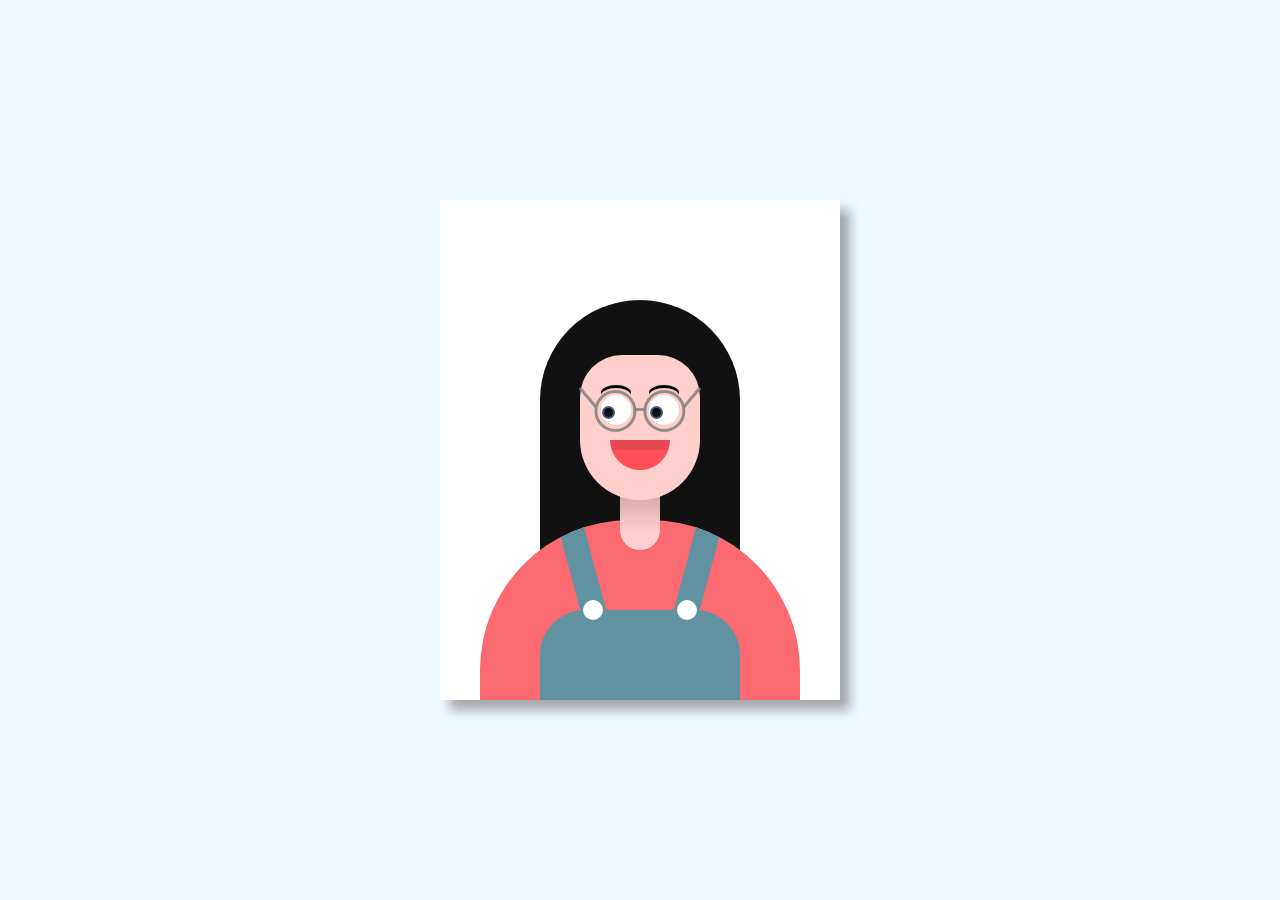
<file: cursor-ani-js/index.html>
<!DOCTYPE html>
<html lang="en">
  <head>
    <meta charset="UTF-8" />
    <meta http-equiv="X-UA-Compatible" content="IE=edge" />
    <meta name="viewport" content="width=device-width, initial-scale=1.0" />
    <link rel="stylesheet" href="style.css" />
    <title>Animation on hover with Javascript</title>
  </head>
  <body>
    <div class="box">
      <div class="hair"></div>
      <div class="bottom">
        <span></span>
      </div>
      <div class="head">
        <div class="neck"></div>
        <div class="face">
          <div class="eyes">
            <span class="eye"><i></i></span>
            <span class="eye"><i></i></span>
          </div>
          <div class="glasses">
            <span class="glass"></span>
            <span class="glass"></span>
          </div>
          <div class="mouth"></div>
        </div>
      </div>
    </div>
    <script src="app.js"></script>
  </body>
</html>
</file>
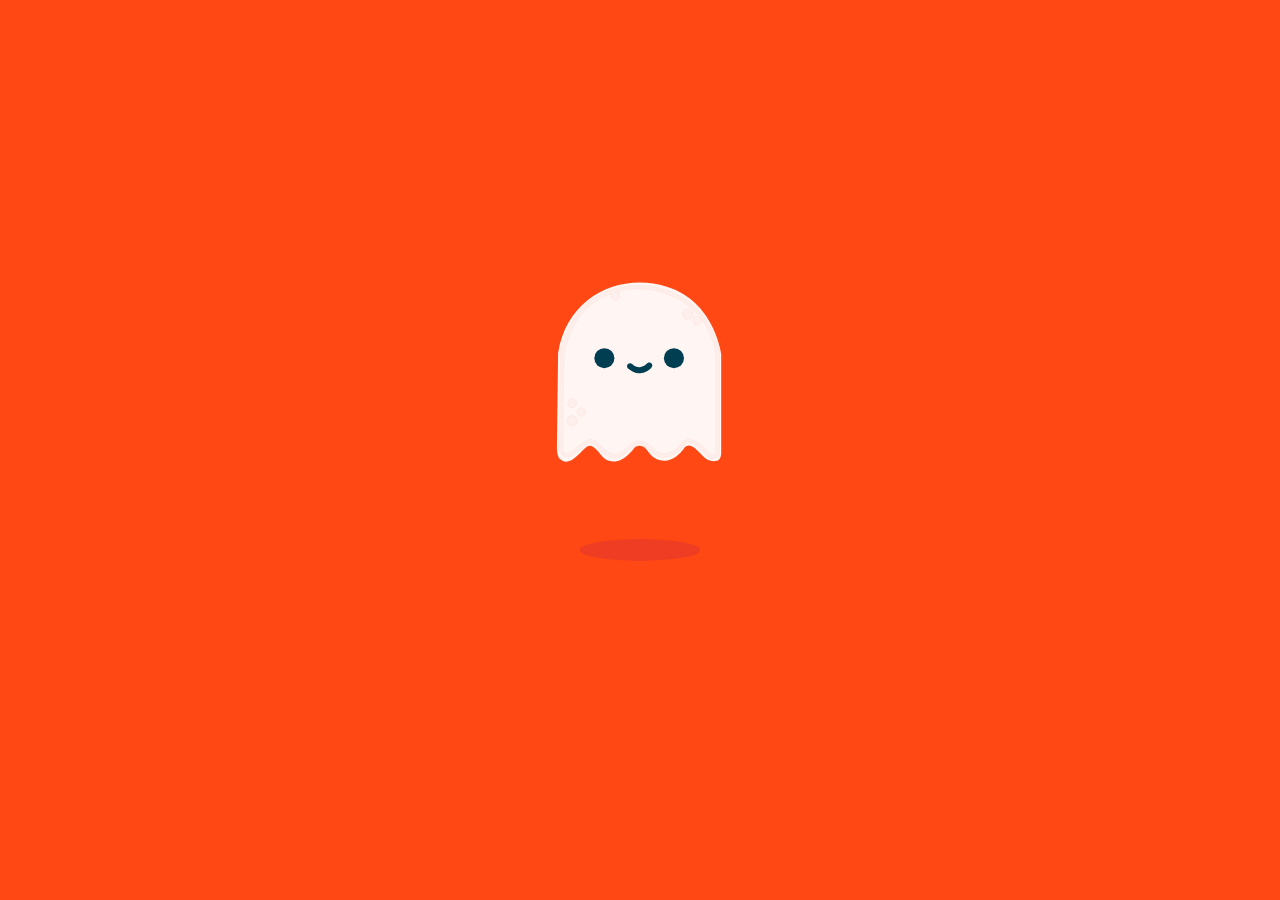
<file: float-ghost/index.html>
<!DOCTYPE html>
<html lang="en">
  <head>
    <meta charset="UTF-8" />
    <meta http-equiv="X-UA-Compatible" content="IE=edge" />
    <meta name="viewport" content="width=device-width, initial-scale=1.0" />
    <link rel="stylesheet" href="styles.css" />
    <title>Ghost Floating Animation</title>
  </head>
  <body>
    <div class="app">
      <div class="ghost">
        <object data="./static/ghost.svg" width="200" height="200"></object>
      </div>
      <div class="ghost-shadow">
        <object data="./static/ghost-shadow.svg" width="150" height="150"></object>
      </div>
    </div>
  </body>
</html>
</file>
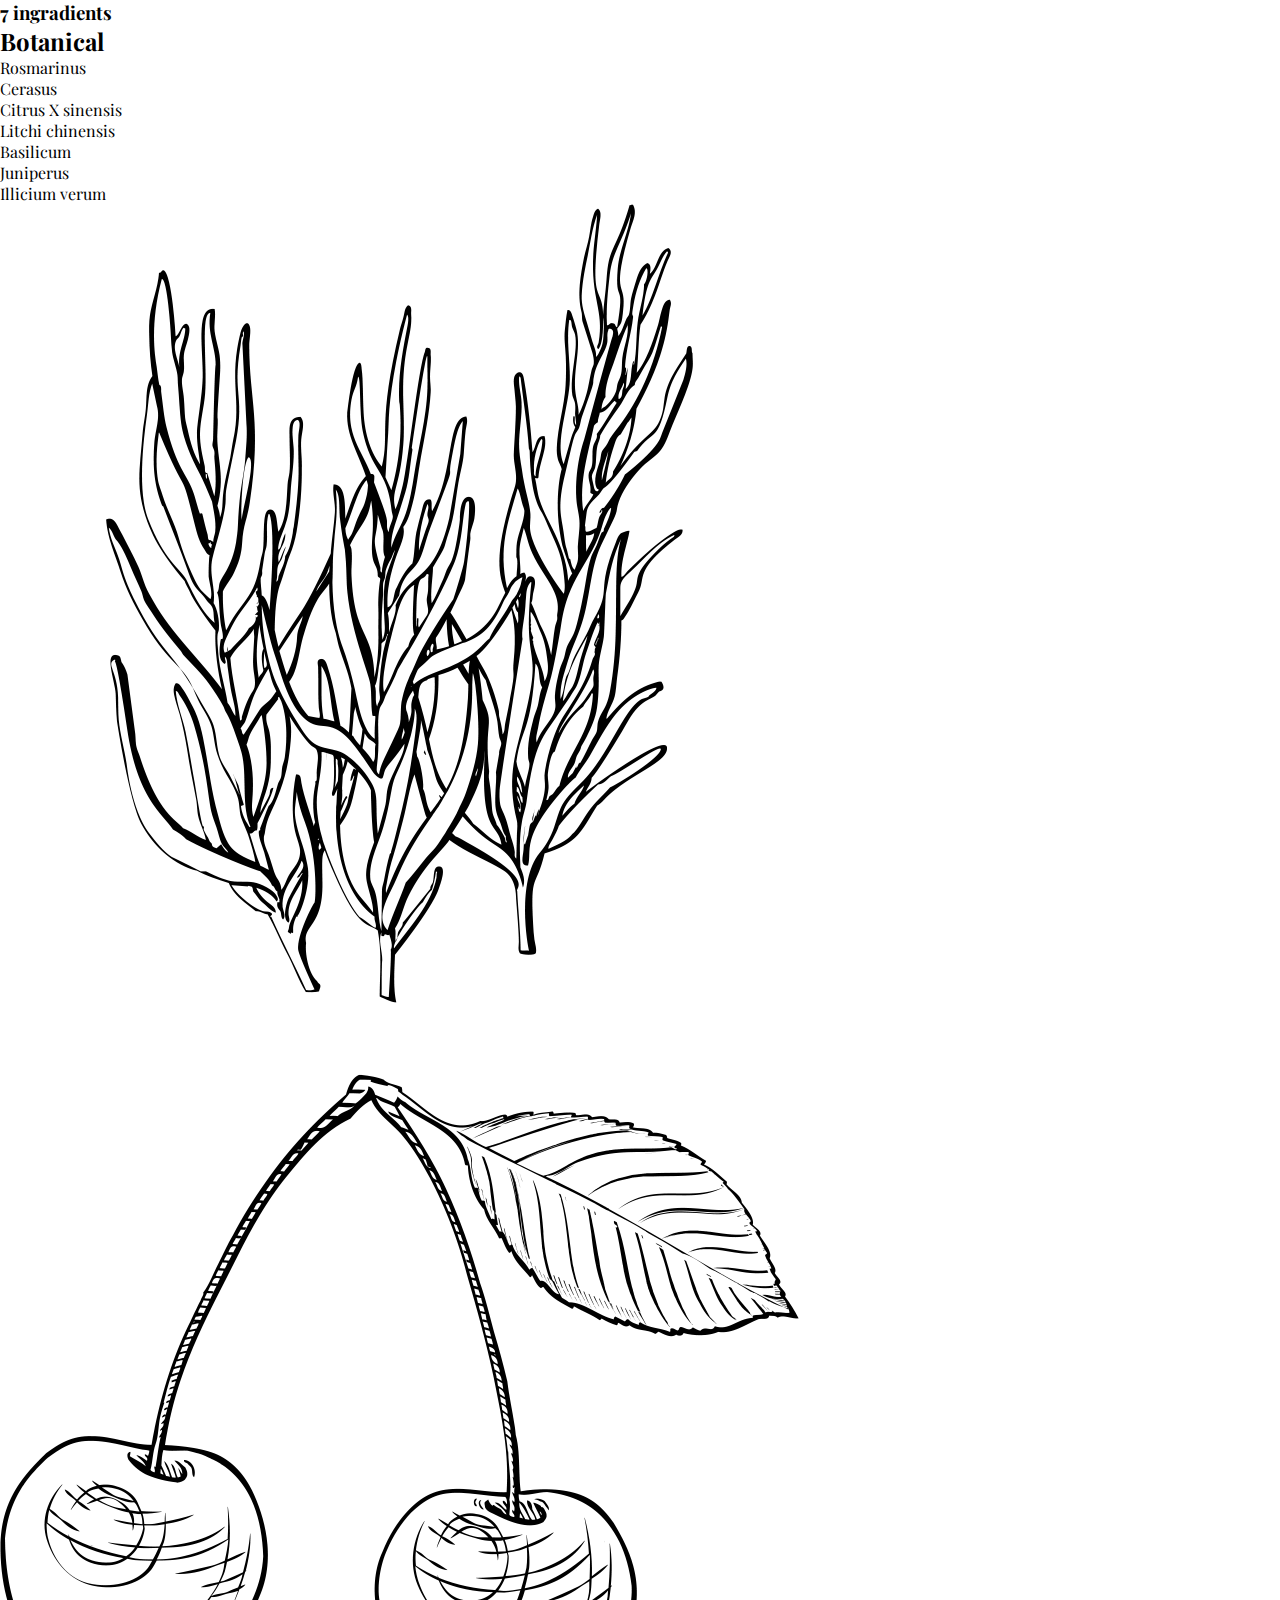
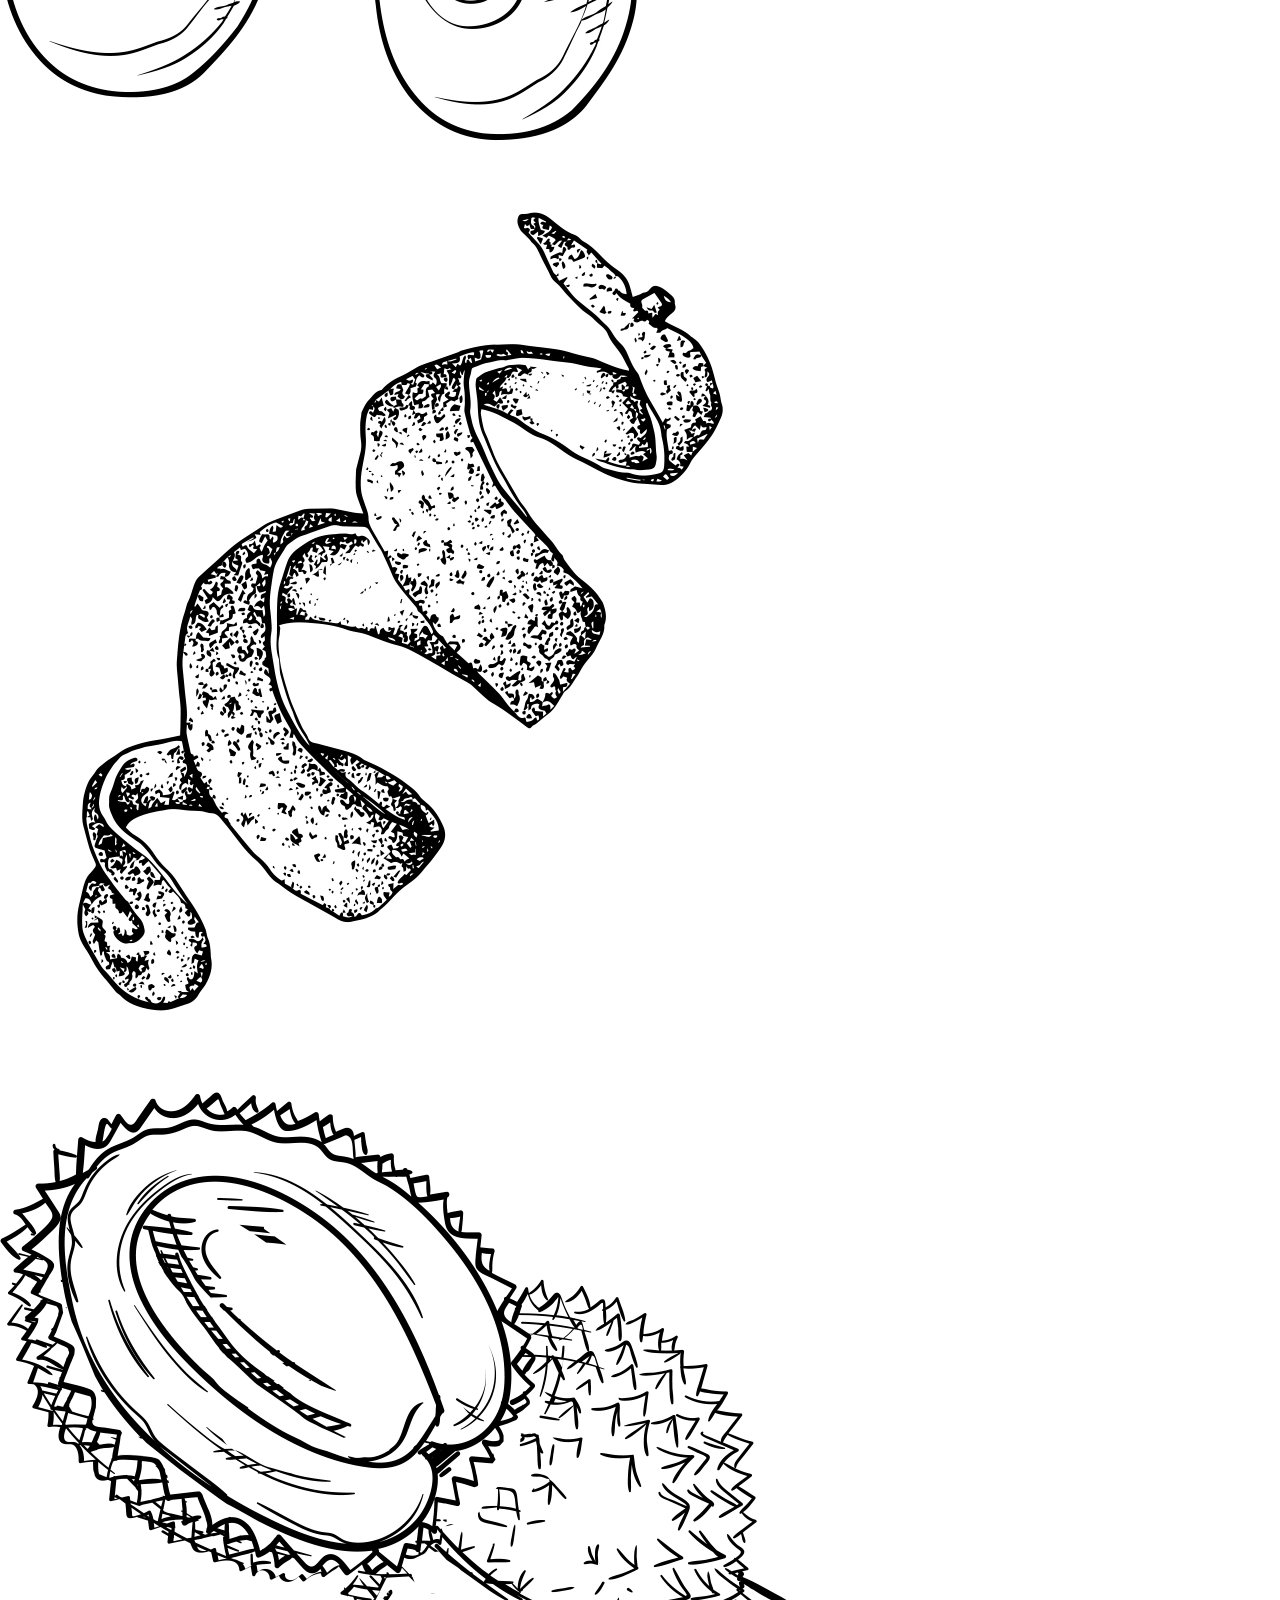
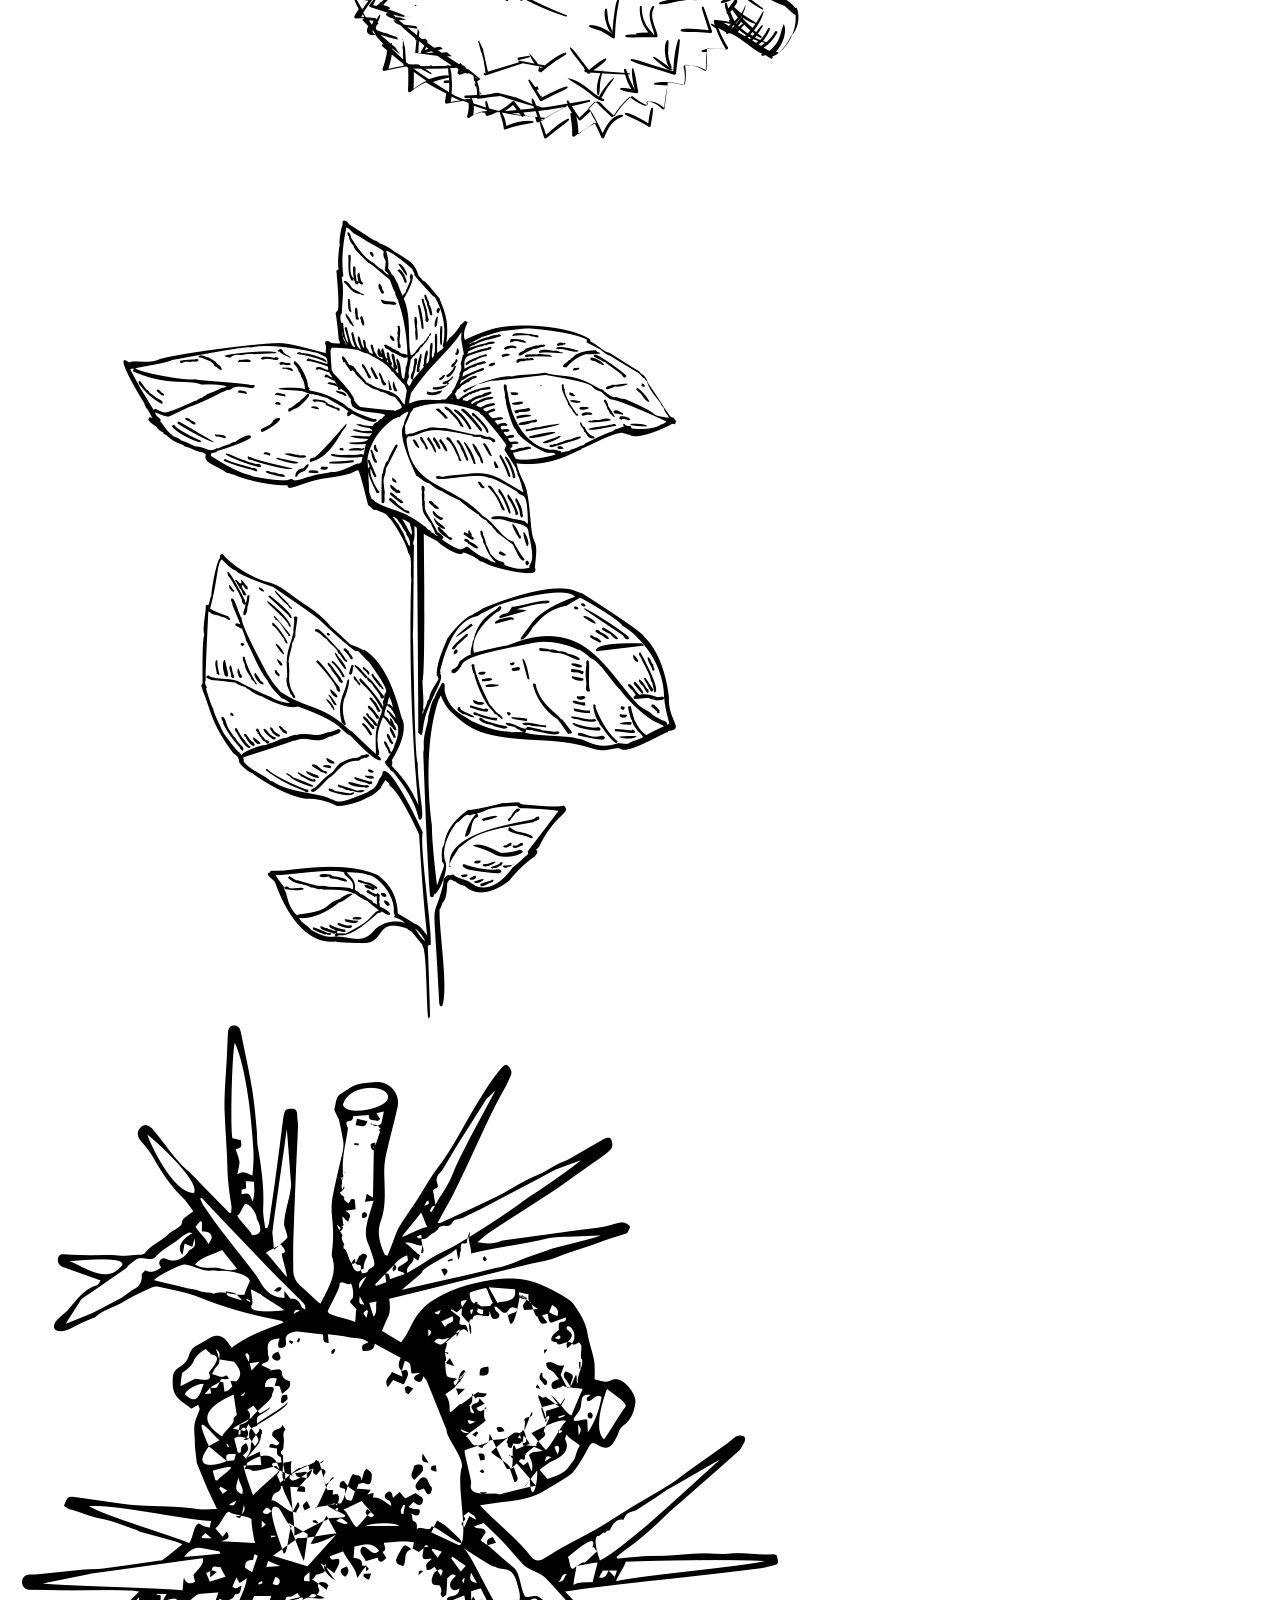
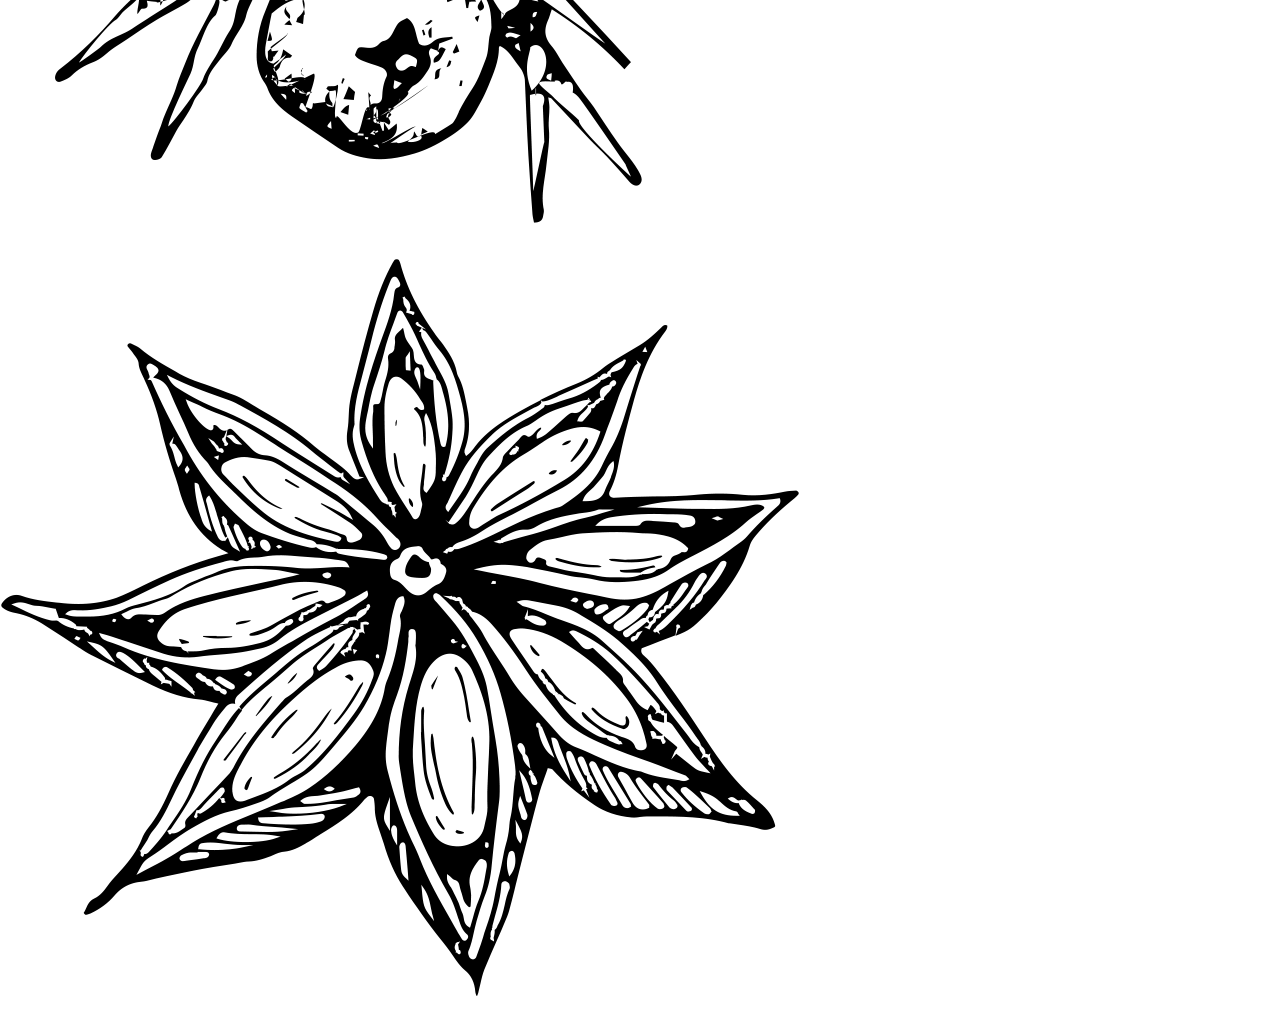
<file: ingredient-scroll/index.html>
<html lang="en">
<head>
  <meta charset="UTF-8">
  <meta http-equiv="X-UA-Compatible" content="IE=edge">
  <meta name="viewport" content="width=device-width, initial-scale=1.0">
  <link rel="stylesheet" href="style.css">
  <title>Ingredient scroll animation</title>
</head>
<body>
  <div class="ingredient-container">
    <div class="ingradient-container__header">
      <h3>7 ingradients</h3>
      <h2>Botanical</h2>
    </div>
    <div class="ingradient-slideshow">
      <div class="ingradient-names">
        <ul>
          <li><span>Rosmarinus</span></li>
          <li><span>Cerasus</span></li>
          <li><span>Citrus X sinensis</span></li>
          <li><span>Litchi chinensis</span></li>
          <li><span>Basilicum</span></li>
          <li><span>Juniperus</span></li>
          <li><span>Illicium verum</span></li>
        </ul>
      </div>
      <div class="ingradient-images">
        <ul>
          <li><img src="images/herbal-1.png" alt="Rosmarinus"></li>
          <li><img src="images/herbal-2.png" alt="Cerasus"></li>
          <li><img src="images/herbal-3.png" alt="Citrus X sinensis"></li>
          <li><img src="images/herbal-4.png" alt="Litchi chinesis"></li>
          <li><img src="images/herbal-5.png" alt="Basilicum"></li>
          <li><img src="images/herbal-6.png" alt="Juniperus"></li>
          <li><img src="images/herbal-7.png" alt="Illicium verum"></li>
        </ul>
      </div>
    </div>
  </div>
</body>
</html>
</file>
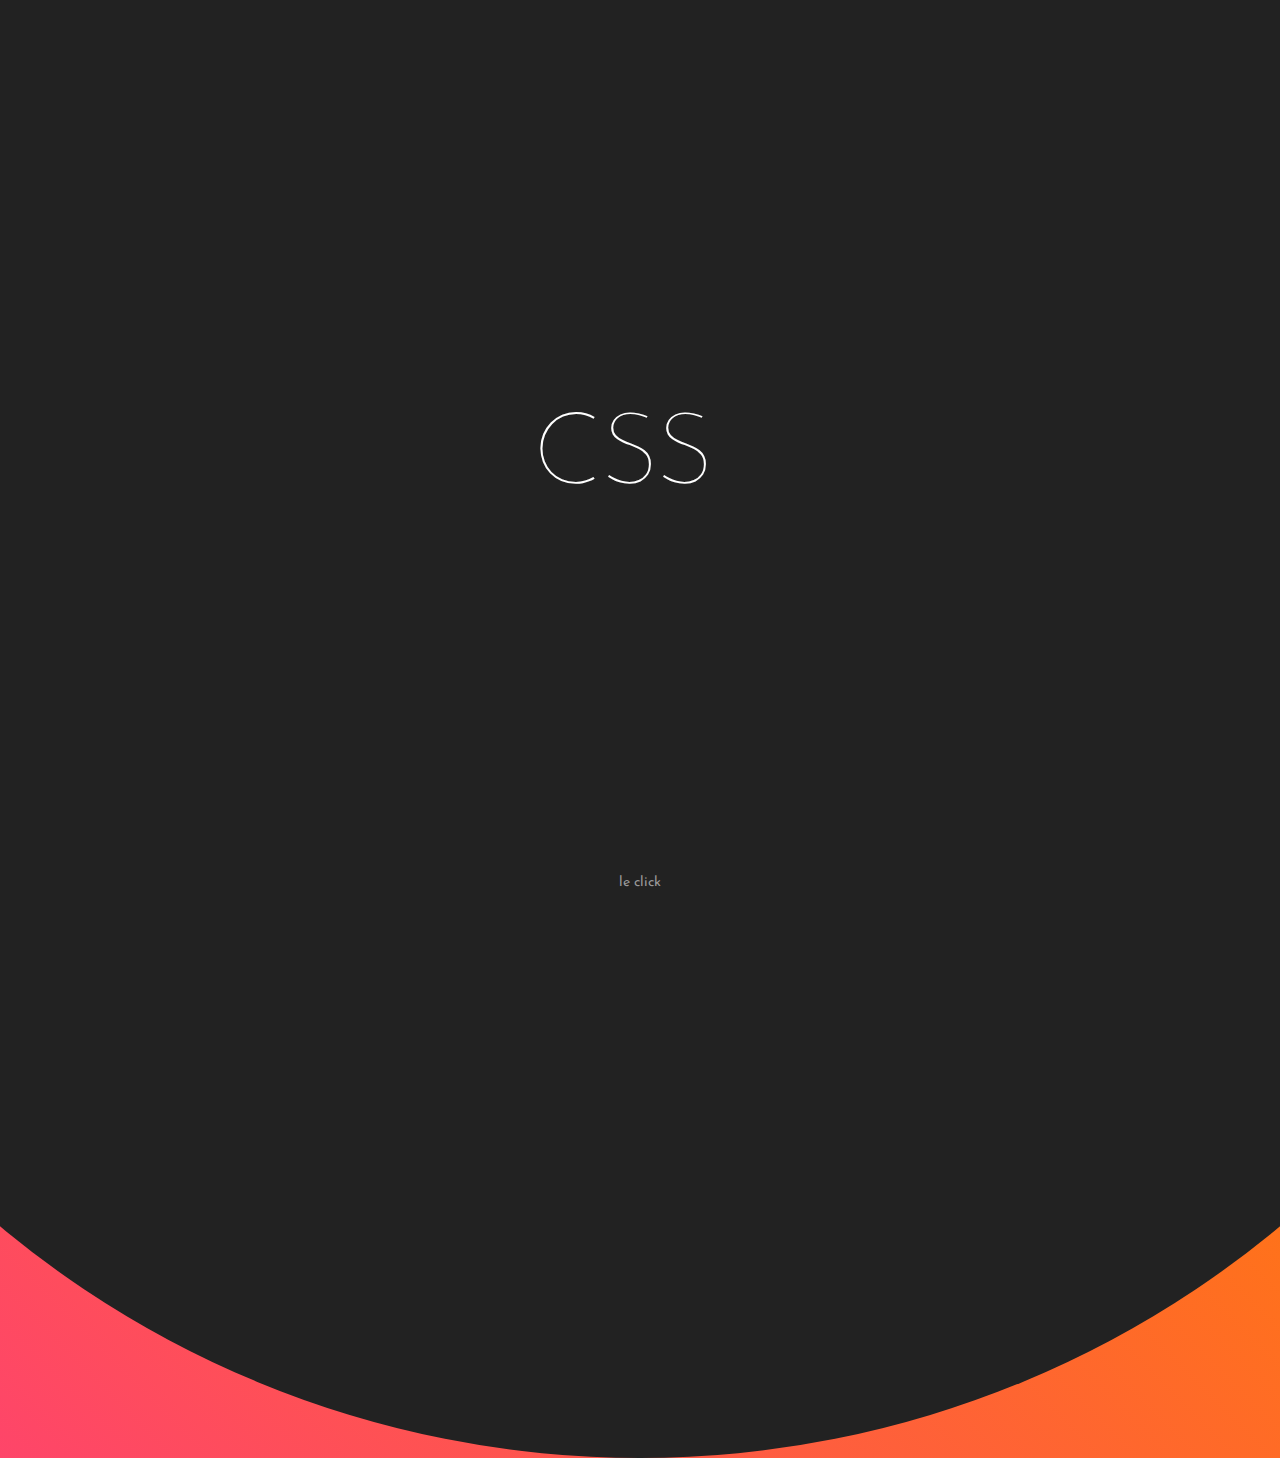
<file: cssyes/app.html>
<!DOCTYPE html>
<html lang="en">
  <head>
    <meta charset="UTF-8" />
    <meta http-equiv="X-UA-Compatible" content="IE=edge" />
    <meta name="viewport" content="width=device-width, initial-scale=1.0" />
    <link rel="stylesheet" href="app.css" />
    <title>CSS Yes</title>
  </head>
  <body>
    <input type="checkbox" />
    <div>
      <h1>
        CS<span><b>Y</b></span
        ><span><b>E</b></span
        ><span>S</span>
      </h1>
    </div>
  </body>
</html>
</file>
<file: cursor-ani-js/style.css>
* {
  margin: 0;
  padding: 0;
  -webkit-box-sizing: border-box;
          box-sizing: border-box;
}

body {
  display: -webkit-box;
  display: -ms-flexbox;
  display: flex;
  -webkit-box-pack: center;
      -ms-flex-pack: center;
          justify-content: center;
  -webkit-box-align: center;
      -ms-flex-align: center;
          align-items: center;
  background: #edf8ff;
  min-height: 100vh;
}

.box {
  position: relative;
  width: 400px;
  height: 500px;
  background: #fff;
  -webkit-box-shadow: 10px 10px 10px rgba(95, 90, 90, 0.5);
          box-shadow: 10px 10px 10px rgba(95, 90, 90, 0.5);
  margin: 40px;
}

.bottom {
  position: absolute;
  left: 50%;
  bottom: 0;
  -webkit-transform: translate(-50%);
          transform: translate(-50%);
  width: 320px;
  height: 180px;
  background: #fb6971;
  border-top-right-radius: 150px;
  border-top-left-radius: 150px;
  overflow: hidden;
}

.bottom span {
  position: absolute;
  left: 50%;
  bottom: 0;
  -webkit-transform: translate(-50%);
          transform: translate(-50%);
  width: 200px;
  height: 90px;
  background-color: #6192a1;
  border-top-left-radius: 45px;
  border-top-right-radius: 45px;
}

.bottom span::before {
  content: "";
  position: absolute;
  bottom: 80px;
  left: 30px;
  -webkit-transform: rotate(-15deg);
          transform: rotate(-15deg);
  background-color: #6192a1;
  width: 25px;
  height: 100px;
}

.bottom span::after {
  content: "";
  position: absolute;
  bottom: 80px;
  right: 30px;
  -webkit-transform: rotate(15deg);
          transform: rotate(15deg);
  background-color: #6192a1;
  width: 25px;
  height: 100px;
}

.bottom::before {
  content: "";
  background: #fff;
  width: 20px;
  height: 20px;
  border-radius: 50%;
  position: absolute;
  top: 80px;
  left: 103px;
  z-index: 9;
}

.bottom::after {
  content: "";
  background: #fff;
  width: 20px;
  height: 20px;
  border-radius: 50%;
  position: absolute;
  top: 80px;
  right: 103px;
  z-index: 9;
}

.head .neck {
  position: absolute;
  bottom: 150px;
  left: 50%;
  -webkit-transform: translate(-50%);
          transform: translate(-50%);
  height: 60px;
  width: 40px;
  background: #ffcfcc;
  border-bottom-left-radius: 40px;
  border-bottom-right-radius: 40px;
}

.head .neck::before {
  content: "";
  position: absolute;
  left: 0;
  top: 0;
  width: 100%;
  height: 70%;
  background: -webkit-gradient(linear, left top, left bottom, from(rgba(0, 0, 0, 0.2)), to(transparent));
  background: linear-gradient(rgba(0, 0, 0, 0.2), transparent);
}

.head .face {
  position: absolute;
  background-color: #ffcfcc;
  height: 145px;
  width: 120px;
  bottom: 200px;
  left: 50%;
  -webkit-transform: translate(-50%);
          transform: translate(-50%);
  border-radius: 70px;
  border-bottom-left-radius: 100px;
  border-bottom-right-radius: 100px;
}

.head .face .eyes {
  position: absolute;
  display: -webkit-box;
  display: -ms-flexbox;
  display: flex;
  -webkit-box-pack: justify;
      -ms-flex-pack: justify;
          justify-content: space-between;
  -webkit-box-align: center;
      -ms-flex-align: center;
          align-items: center;
  -webkit-transform: translate(-50%);
          transform: translate(-50%);
  width: 65%;
  top: 40px;
  left: 60px;
}

.head .face .eyes .eye {
  position: relative;
  width: 30px;
  height: 30px;
}

.head .face .eyes .eye i {
  position: absolute;
  width: 100%;
  height: 100%;
  background: #fff;
  border-radius: 50%;
  display: -webkit-box;
  display: -ms-flexbox;
  display: flex;
  -webkit-box-pack: center;
      -ms-flex-pack: center;
          justify-content: center;
  -webkit-box-align: center;
      -ms-flex-align: center;
          align-items: center;
}

.head .face .eyes .eye i::before {
  content: "";
  position: absolute;
  height: 30%;
  width: 30%;
  background: #111;
  border-radius: 50%;
  -webkit-box-shadow: 0 0 0 2px #3d5d89;
          box-shadow: 0 0 0 2px #3d5d89;
  -webkit-transform: translate(-8px, 2px);
          transform: translate(-8px, 2px);
}

.head .face .eyes .eye::before {
  content: "";
  position: absolute;
  width: 100%;
  height: 50%;
  top: -7px;
  border-radius: 50%;
  -webkit-box-shadow: 0 -3px 0 #000;
          box-shadow: 0 -3px 0 #000;
}

.head .face .glasses {
  position: absolute;
  width: 76%;
  display: -webkit-box;
  display: -ms-flexbox;
  display: flex;
  -webkit-box-pack: justify;
      -ms-flex-pack: justify;
          justify-content: space-between;
  left: 50%;
  bottom: 68px;
  -webkit-transform: translate(-50%);
          transform: translate(-50%);
}

.head .face .glasses .glass {
  width: 42px;
  height: 42px;
  border-radius: 50%;
  border: 3px solid rgba(130, 130, 127, 0.87);
}

.head .face .glasses .glass:first-child:before {
  content: '';
  position: absolute;
  width: 25px;
  height: 3px;
  background-color: rgba(130, 130, 127, 0.87);
  left: -19px;
  top: 15%;
  -webkit-transform: rotate(50deg);
          transform: rotate(50deg);
}

.head .face .glasses .glass:last-child::before {
  content: '';
  position: absolute;
  width: 25px;
  height: 3px;
  background-color: rgba(130, 130, 127, 0.87);
  right: -19px;
  top: 15%;
  -webkit-transform: rotate(-50deg);
          transform: rotate(-50deg);
}

.head .face .glasses::before {
  content: '';
  position: absolute;
  width: 10px;
  height: 3px;
  background-color: rgba(130, 130, 127, 0.87);
  left: 50%;
  -webkit-transform: translate(-50%);
          transform: translate(-50%);
  bottom: 50%;
}

.mouth {
  position: absolute;
  width: 60px;
  height: 30px;
  background-color: #ff4e57;
  bottom: 30px;
  left: 50%;
  -webkit-transform: translate(-50%);
          transform: translate(-50%);
  border-bottom-left-radius: 30px;
  border-bottom-right-radius: 30px;
  -webkit-box-shadow: inset 0 10px 0 rgba(17, 17, 17, 0.1);
          box-shadow: inset 0 10px 0 rgba(17, 17, 17, 0.1);
  -webkit-transition: 0.4s;
  transition: 0.4s;
}

.face:hover {
  cursor: pointer;
}

.face:hover .mouth {
  width: 60px;
  height: 25px;
  border-radius: 15px;
  bottom: 35px;
}

.hair {
  position: absolute;
  bottom: 0;
  left: 50%;
  -webkit-transform: translate(-50%);
          transform: translate(-50%);
  background-color: #111;
  width: 200px;
  height: 400px;
  border-top-left-radius: 200px;
  border-top-right-radius: 200px;
}
/*# sourceMappingURL=style.css.map */
</file>
<file: float-ghost/styles.css>
*{
  margin:0;
  padding:0;
  box-sizing: border-box;
}

.app{
  background-color: #ff4814;
  width: 100vw;
  height: 100vh;
  display: flex;
  flex-direction: column;
  justify-content: center;
  align-items: center;
}
.ghost{
  animation: float 3s ease-out infinite ;
}
.ghost-shadow{
  animation: shrink 3s ease-out infinite;
}

@keyframes float {
  50%{
    transform: translateY(20px);
  }
}

@keyframes shrink {
  0%{
    transform: scaleX(0.9);
  }
  50%{
    transform: scaleX(1.2);
  }
  100%{
    transform: scaleX(0.9);
  }
}
</file>
<file: ingredient-scroll/style.css>
@import url("https://fonts.googleapis.com/css2?family=Playfair+Display:wght@400;500;700&display=swap");
@import url("https://fonts.googleapis.com/css2?family=Work+Sans:wght@300;400&display=swap");
* {
  margin: 0;
  padding: 0;
  -webkit-box-sizing: border-box;
          box-sizing: border-box;
  font-family: 'Playfair display', sans-serif;
}
/*# sourceMappingURL=style.css.map */
</file>
<file: cssyes/app.css>
@import url("https://fonts.googleapis.com/css2?family=Josefin+Sans:wght@100;200;300;400;500;600&display=swap");
body {
  display: -webkit-box;
  display: -ms-flexbox;
  display: flex;
  -webkit-box-pack: center;
      -ms-flex-pack: center;
          justify-content: center;
  -webkit-box-align: center;
      -ms-flex-align: center;
          align-items: center;
  height: 100vh;
  background: #222;
  font-family: "Josefin Sans";
  background: linear-gradient(45deg, #fe3a7d, #ff7b0a);
  overflow: hidden;
  max-width: 100vw;
  max-height: 100vh;
}

body:before {
  content: "le click";
  position: absolute;
  color: #999;
  font-size: 14px;
  z-index: 999;
  bottom: 10px;
  width: 100%;
  text-align: center;
}

body * {
  -webkit-transition: all 300ms cubic-bezier(0.175, 0.885, 0.32, 1.275);
  transition: all 300ms cubic-bezier(0.175, 0.885, 0.32, 1.275);
}

body *:before, body *:after {
  -webkit-transition: all 300ms cubic-bezier(0.175, 0.885, 0.32, 1.275);
  transition: all 300ms cubic-bezier(0.175, 0.885, 0.32, 1.275);
  content: "";
  position: absolute;
  background: #fff;
}

body input {
  opacity: 0;
  position: absolute;
  width: 100vw;
  height: 100vh;
  top: 0;
  left: 0;
  z-index: 9999;
  cursor: pointer;
}

body input:checked ~ div {
  -webkit-transition: all 300ms cubic-bezier(0.175, 0.885, 0.32, 1.275);
  transition: all 300ms cubic-bezier(0.175, 0.885, 0.32, 1.275);
  padding-right: 35px;
}

body input:checked ~ div:before {
  -webkit-transform: scale(1);
          transform: scale(1);
  -webkit-transition-delay: 0.2s;
          transition-delay: 0.2s;
}

body input:checked ~ div h1:before {
  -webkit-transform: scaleY(1);
          transform: scaleY(1);
  -webkit-transition: all 300ms cubic-bezier(0.175, 0.885, 0.32, 1.275);
  transition: all 300ms cubic-bezier(0.175, 0.885, 0.32, 1.275);
  -webkit-transition-delay: 0.4s;
          transition-delay: 0.4s;
}

body input:checked ~ div h1:after {
  -webkit-box-shadow: 0 77px 0 1px #222, 0 72px 0 0px #fe3a7d;
          box-shadow: 0 77px 0 1px #222, 0 72px 0 0px #fe3a7d;
  -webkit-transition: all 300ms cubic-bezier(0.175, 0.885, 0.32, 1.275);
  transition: all 300ms cubic-bezier(0.175, 0.885, 0.32, 1.275);
  -webkit-transform: scaleY(1) rotate(5deg);
          transform: scaleY(1) rotate(5deg);
  -webkit-transition-delay: 0.5s;
          transition-delay: 0.5s;
}

body input:checked ~ div h1 *:before, body input:checked ~ div h1 *:after {
  background: #fe3a7d;
}

body input:checked ~ div h1 span {
  width: 50px;
}

body input:checked ~ div h1 span:last-of-type {
  color: #fe3a7d;
  -webkit-transition-delay: 0.25s;
          transition-delay: 0.25s;
}

body input:checked ~ div h1 span:nth-of-type(2) {
  -webkit-transform: translateX(-2.5px) scaleY(1);
          transform: translateX(-2.5px) scaleY(1);
  width: 50px;
  margin: 0 5px;
}

body input:checked ~ div h1 span:nth-of-type(2):before {
  -webkit-box-shadow: 0 65px 0 0 #fe3a7d;
          box-shadow: 0 65px 0 0 #fe3a7d;
}

body input:checked ~ div h1 span:nth-of-type(2):before, body input:checked ~ div h1 span:nth-of-type(2):after {
  -webkit-transform: scaleX(1);
          transform: scaleX(1);
  -webkit-transition-delay: 0.2s;
          transition-delay: 0.2s;
}

body input:checked ~ div h1 span:nth-of-type(2):after {
  -webkit-transition-delay: 0.4s;
          transition-delay: 0.4s;
}

body input:checked ~ div h1 span:first-of-type {
  -webkit-transform: translateY(-2px) translateX(-2.5px);
          transform: translateY(-2px) translateX(-2.5px);
}

body input:checked ~ div h1 span:first-of-type:before {
  -webkit-transform: translateX(0);
          transform: translateX(0);
}

body input:checked ~ div h1 span:first-of-type b:before, body input:checked ~ div h1 span:first-of-type b:after {
  -webkit-transition-delay: 0.175s;
          transition-delay: 0.175s;
}

body input:checked ~ div h1 span:first-of-type b:before {
  -webkit-transform: rotate(30deg) scaleY(1);
          transform: rotate(30deg) scaleY(1);
  -webkit-transition-delay: 0.25s;
          transition-delay: 0.25s;
}

body input:checked ~ div h1 span:first-of-type b:after {
  -webkit-transform: rotate(-30deg) scaleY(1);
          transform: rotate(-30deg) scaleY(1);
}

body div {
  position: relative;
  display: inline-block;
  padding-right: 0px;
  min-width: 215px;
}

body div:before {
  content: "";
  position: absolute;
  width: 500px;
  height: 500px;
  background: #222;
  border-radius: 100%;
  -webkit-transition: all 500ms cubic-bezier(1, 0.885, 0.32, 1);
  transition: all 500ms cubic-bezier(1, 0.885, 0.32, 1);
  -webkit-transform: scale(4);
          transform: scale(4);
  left: calc(50% - 250px);
  top: calc(50% - 250px);
}

body div h1 {
  margin: 0px;
  color: #fff;
  font-weight: 100;
  font-size: 100px;
  position: relative;
}

body div h1:after {
  width: 3px;
  height: 65px;
  top: 10px;
  background: -webkit-gradient(linear, left top, left bottom, from(#ff7b0a), to(#fe3a7d));
  background: linear-gradient(to bottom, #ff7b0a, #fe3a7d);
  right: -20px;
  display: inline-block;
  -webkit-transform: scaleY(0) rotate(5deg);
          transform: scaleY(0) rotate(5deg);
  -webkit-box-shadow: 0 77px 0 -5px #222, 0 72px 0 -5px #fe3a7d;
          box-shadow: 0 77px 0 -5px #222, 0 72px 0 -5px #fe3a7d;
  -webkit-transform-origin: bottom;
          transform-origin: bottom;
  -webkit-transition: none;
  transition: none;
}

body div h1:before {
  width: 137.5px;
  height: 3px;
  background: -webkit-gradient(linear, left top, right top, from(#ff7b0a), to(#fe3a7d));
  background: linear-gradient(to right, #ff7b0a, #fe3a7d);
  bottom: 15px;
  right: 0px;
  -webkit-transform-origin: right;
          transform-origin: right;
  -webkit-transform: scaleX(0);
          transform: scaleX(0);
  -webkit-transition: none;
  transition: none;
}

body div h1 span {
  display: inline-block;
  color: #000;
  position: relative;
  width: 0px;
}

body div h1 span:last-of-type {
  width: auto;
  color: #fff;
}

body div h1 span:first-of-type {
  -webkit-transform-origin: bottom;
          transform-origin: bottom;
  -webkit-transform: translateY(3px) translateX(-7.5px) scaleX(0);
          transform: translateY(3px) translateX(-7.5px) scaleX(0);
}

body div h1 span:first-of-type:before {
  width: 3px;
  height: 30px;
  bottom: 32.5px;
  left: 31px;
  -webkit-transform: translateX(-25px);
          transform: translateX(-25px);
}

body div h1 span:first-of-type b {
  position: relative;
  color: transparent;
}

body div h1 span:first-of-type b:before, body div h1 span:first-of-type b:after {
  height: 47.5px;
  top: 1px;
  width: 3px;
  -webkit-transform: rotate(0deg) scaleY(0);
          transform: rotate(0deg) scaleY(0);
  left: 31px;
  -webkit-transform-origin: 0px 100%;
          transform-origin: 0px 100%;
}

body div h1 span:first-of-type b:after {
  -webkit-transform-origin: 100% 100%;
          transform-origin: 100% 100%;
}

body div h1 span:nth-of-type(2) {
  -webkit-transform: translateX(-13px) scaleY(0);
          transform: translateX(-13px) scaleY(0);
}

body div h1 span:nth-of-type(2):before, body div h1 span:nth-of-type(2):after {
  width: 42px;
  height: 3px;
  top: 12px;
  left: 12px;
  -webkit-box-shadow: 0 65px 0 0 #fff;
          box-shadow: 0 65px 0 0 #fff;
  -webkit-transition: all 300ms cubic-bezier(0.175, 0.885, 0.32, 1.275);
  transition: all 300ms cubic-bezier(0.175, 0.885, 0.32, 1.275);
  -webkit-transform-origin: left;
          transform-origin: left;
  -webkit-transform: scaleX(0);
          transform: scaleX(0);
}

body div h1 span:nth-of-type(2):after {
  -webkit-box-shadow: none;
          box-shadow: none;
  top: 45px;
  width: 38px;
}

body div h1 span:nth-of-type(2) b {
  position: relative;
  color: transparent;
}

body div h1 span:nth-of-type(2) b:before {
  width: 3px;
  height: 68px;
  top: 5px;
  left: 12px;
}
/*# sourceMappingURL=app.css.map */
</file>
